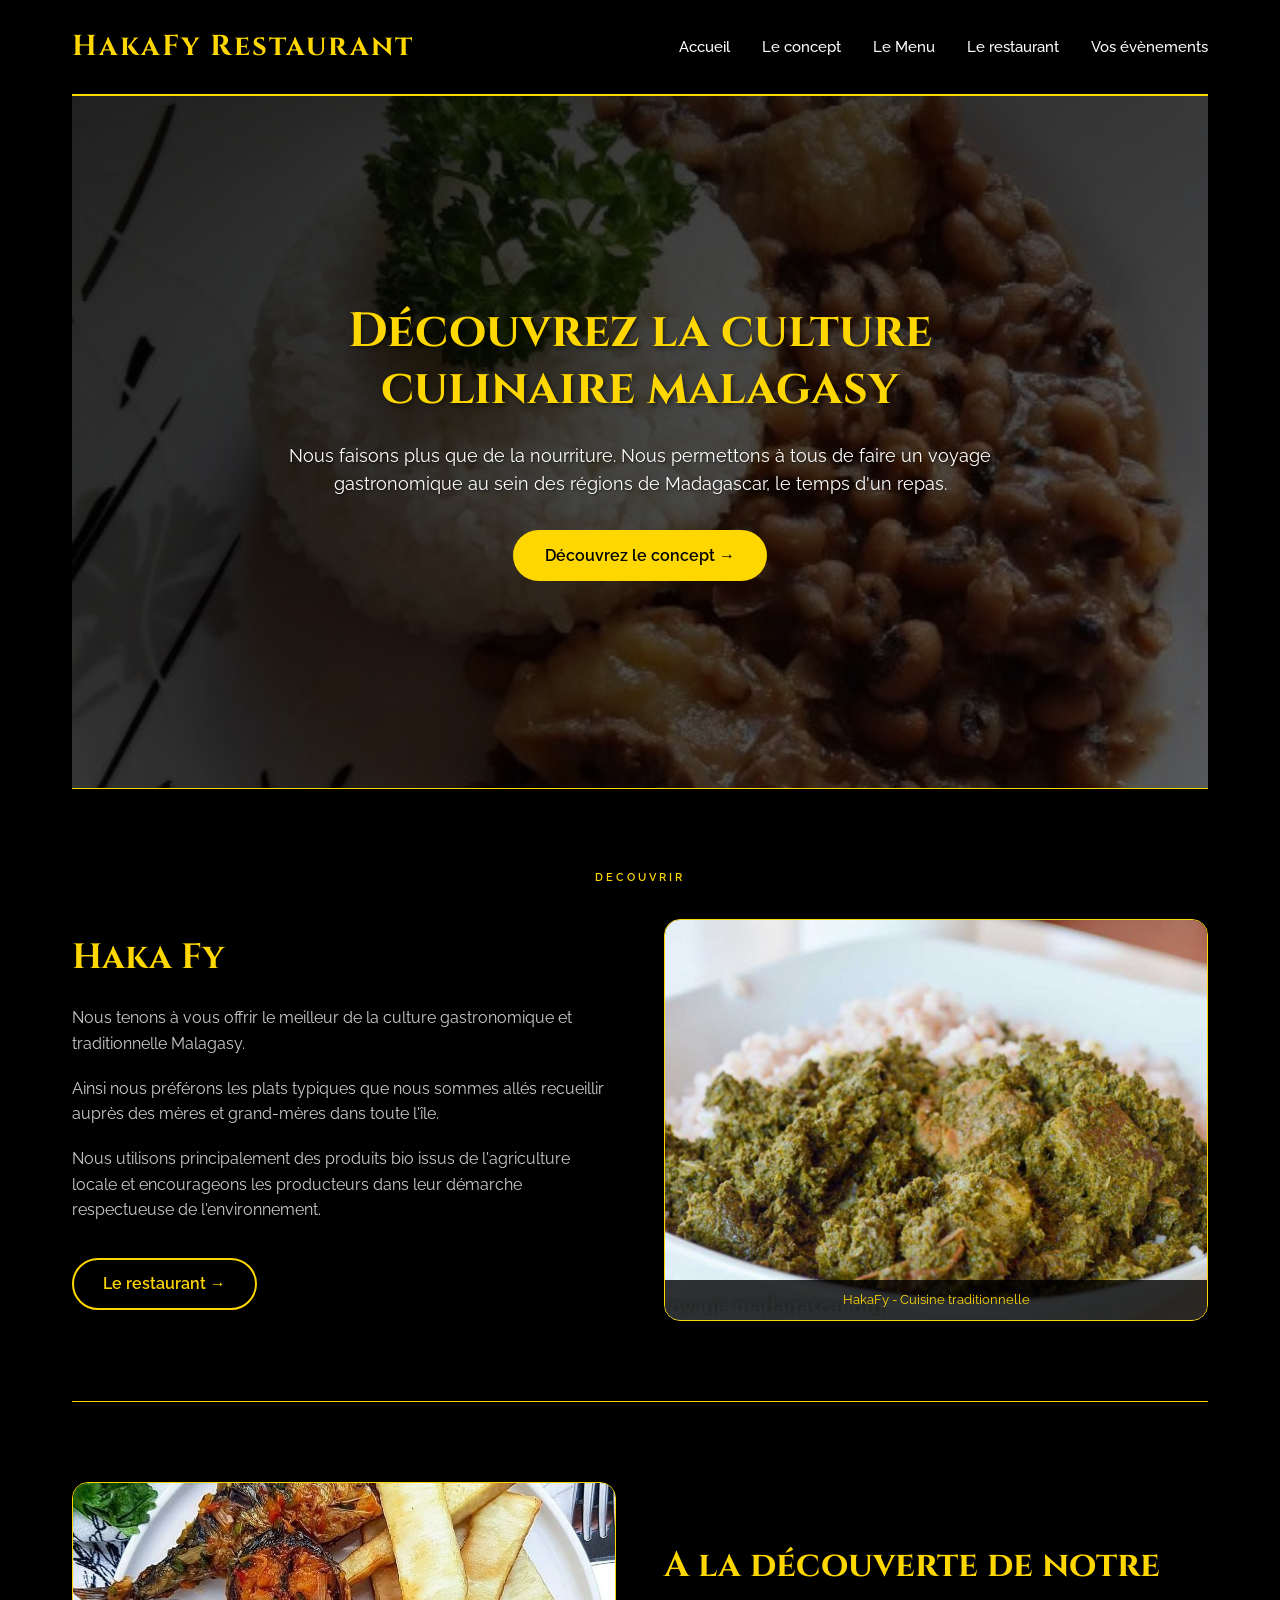
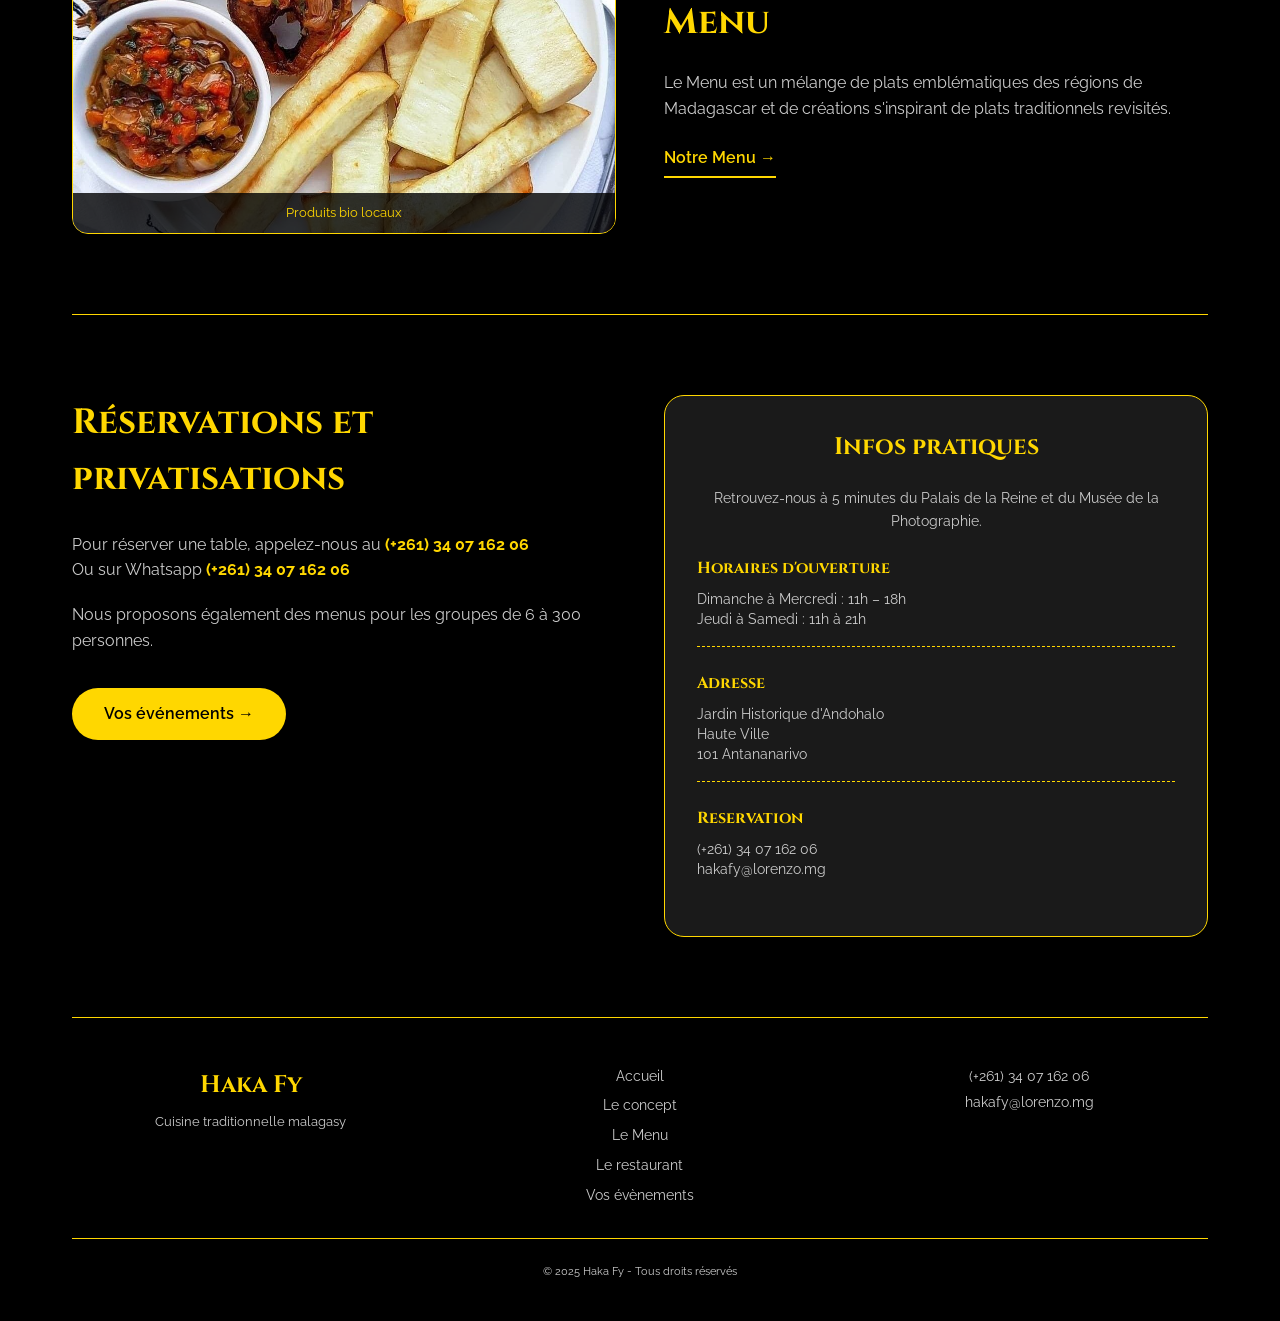
<file: assets/accueil.html>
<!DOCTYPE html>
<html lang="fr">
<head>
    <meta charset="UTF-8">
    <meta name="viewport" content="width=device-width, initial-scale=1.0">
    <title>Haka Fy | Restaurant Malagasy</title>
    <!-- Google Fonts -->
    <link href="https://fonts.googleapis.com/css2?family=Cinzel:wght@400;500;600;700;900&family=Raleway:ital,wght@0,300;0,400;0,500;0,600;0,700;1,400&display=swap" rel="stylesheet">
    <link rel="stylesheet" href="css/accueil.css">
</head>
<body>
    <div class="container">
        <!-- Navigation -->
        <nav>
            <div class="logo">HakaFy Restaurant</div>
            <ul class="nav-links">
                <li><a href="#">Accueil</a></li>
                <li><a href="#">Le concept</a></li>
                <li><a href="menu2.html">Le Menu</a></li>
                <li><a href="#">Le restaurant</a></li>
                <li><a href="#">Vos évènements</a></li>
            </ul>
            <div class="mobile-menu-btn">☰</div>
        </nav>

       <!-- Hero Section avec image en arrière-plan -->
<section class="hero">
    <div class="hero-overlay"></div>
    <div class="hero-grid">
        <div class="hero-content">
            <h1>Découvrez la culture culinaire malagasy</h1>
            <p>Nous faisons plus que de la nourriture. Nous permettons à tous de faire un voyage gastronomique au sein des régions de Madagascar, le temps d'un repas.</p>
            <a href="#" class="btn-primary">Découvrez le concept →</a>
        </div>
    </div>
</section>

        <!-- Section Haka Fy -->
        <section class="haka-fy">
            <div class="section-badge">DECOUVRIR</div>
            <div class="haka-grid">
                <div class="haka-text">
                    <h2>Haka Fy</h2>
                    <p>Nous tenons à vous offrir le meilleur de la culture gastronomique et traditionnelle Malagasy.</p>
                    <p>Ainsi nous préférons les plats typiques que nous sommes allés recueillir auprès des mères et grand-mères dans toute l'île.</p>
                    <p>Nous utilisons principalement des produits bio issus de l'agriculture locale et encourageons les producteurs dans leur démarche respectueuse de l'environnement.</p>
                    <a href="#" class="btn-outline">Le restaurant →</a>
                </div>
                <div class="haka-image">
                    <img src="/images/Ravitoto.jpg" alt="Plat traditionnel malagasy">
                    <div class="image-caption">HakaFy - Cuisine traditionnelle</div>
                </div>
            </div>
        </section>

        <!-- Section Découverte du Menu -->
        <section class="menu-discovery">
            <div class="discovery-grid">
                <div class="discovery-image">
                    <img src="/images/Malagasy + Etranger.jpg" alt="Produits frais et bio">
                    <div class="image-caption">Produits bio locaux</div>
                </div>
                <div class="discovery-text">
                    <h2>A la découverte de notre Menu</h2>
                    <p>Le Menu est un mélange de plats emblématiques des régions de Madagascar et de créations s'inspirant de plats traditionnels revisités.</p>
                    <a href="#" class="btn-menu-link">Notre Menu →</a>
                </div>
            </div>
        </section>

        <!-- Section Réservations -->
        <section class="reservations">
            <div class="reservations-grid">
                <div class="reservations-info">
                    <h2>Réservations et privatisations</h2>
                    <p>Pour réserver une table, appelez-nous au <strong>(+261) 34 07 162 06</strong><br>
                    Ou sur Whatsapp <strong>(+261) 34 07 162 06</strong></p>
                    <p>Nous proposons également des menus pour les groupes de 6 à 300 personnes.</p>
                    <a href="#" class="btn-primary">Vos événements →</a>
                </div>
                <div class="infos-pratiques">
                    <h3>Infos pratiques</h3>
                    <p>Retrouvez-nous à 5 minutes du Palais de la Reine et du Musée de la Photographie.</p>
                    
                    <div class="info-block">
                        <h4>Horaires d'ouverture</h4>
                        <p>Dimanche à Mercredi : 11h – 18h<br>
                        Jeudi à Samedi : 11h à 21h</p>
                    </div>
                    
                    <div class="info-block">
                        <h4>Adresse</h4>
                        <p>Jardin Historique d'Andohalo<br>
                        Haute Ville<br>
                        101 Antananarivo</p>
                    </div>
                    
                    <div class="info-block">
                        <h4>Reservation</h4>
                        <p>(+261) 34 07 162 06<br>
                        hakafy@lorenzo.mg</p>
                    </div>
                </div>
            </div>
        </section>

        <!-- Footer -->
        <footer>
            <div class="footer-content">
                <div class="footer-logo">
                    <h3>Haka Fy</h3>
                    <p>Cuisine traditionnelle malagasy</p>
                </div>
                <div class="footer-links">
                    <a href="#">Accueil</a>
                    <a href="#">Le concept</a>
                    <a href="#">Le Menu</a>
                    <a href="#">Le restaurant</a>
                    <a href="#">Vos évènements</a>
                </div>
                <div class="footer-contact">
                    <p>(+261) 34 07 162 06</p>
                    <p>hakafy@lorenzo.mg</p>
                </div>
            </div>
            <div class="footer-bottom">
                <p>© 2025 Haka Fy - Tous droits réservés</p>
            </div>
        </footer>
    </div>

   
</body>
</html>
</file>
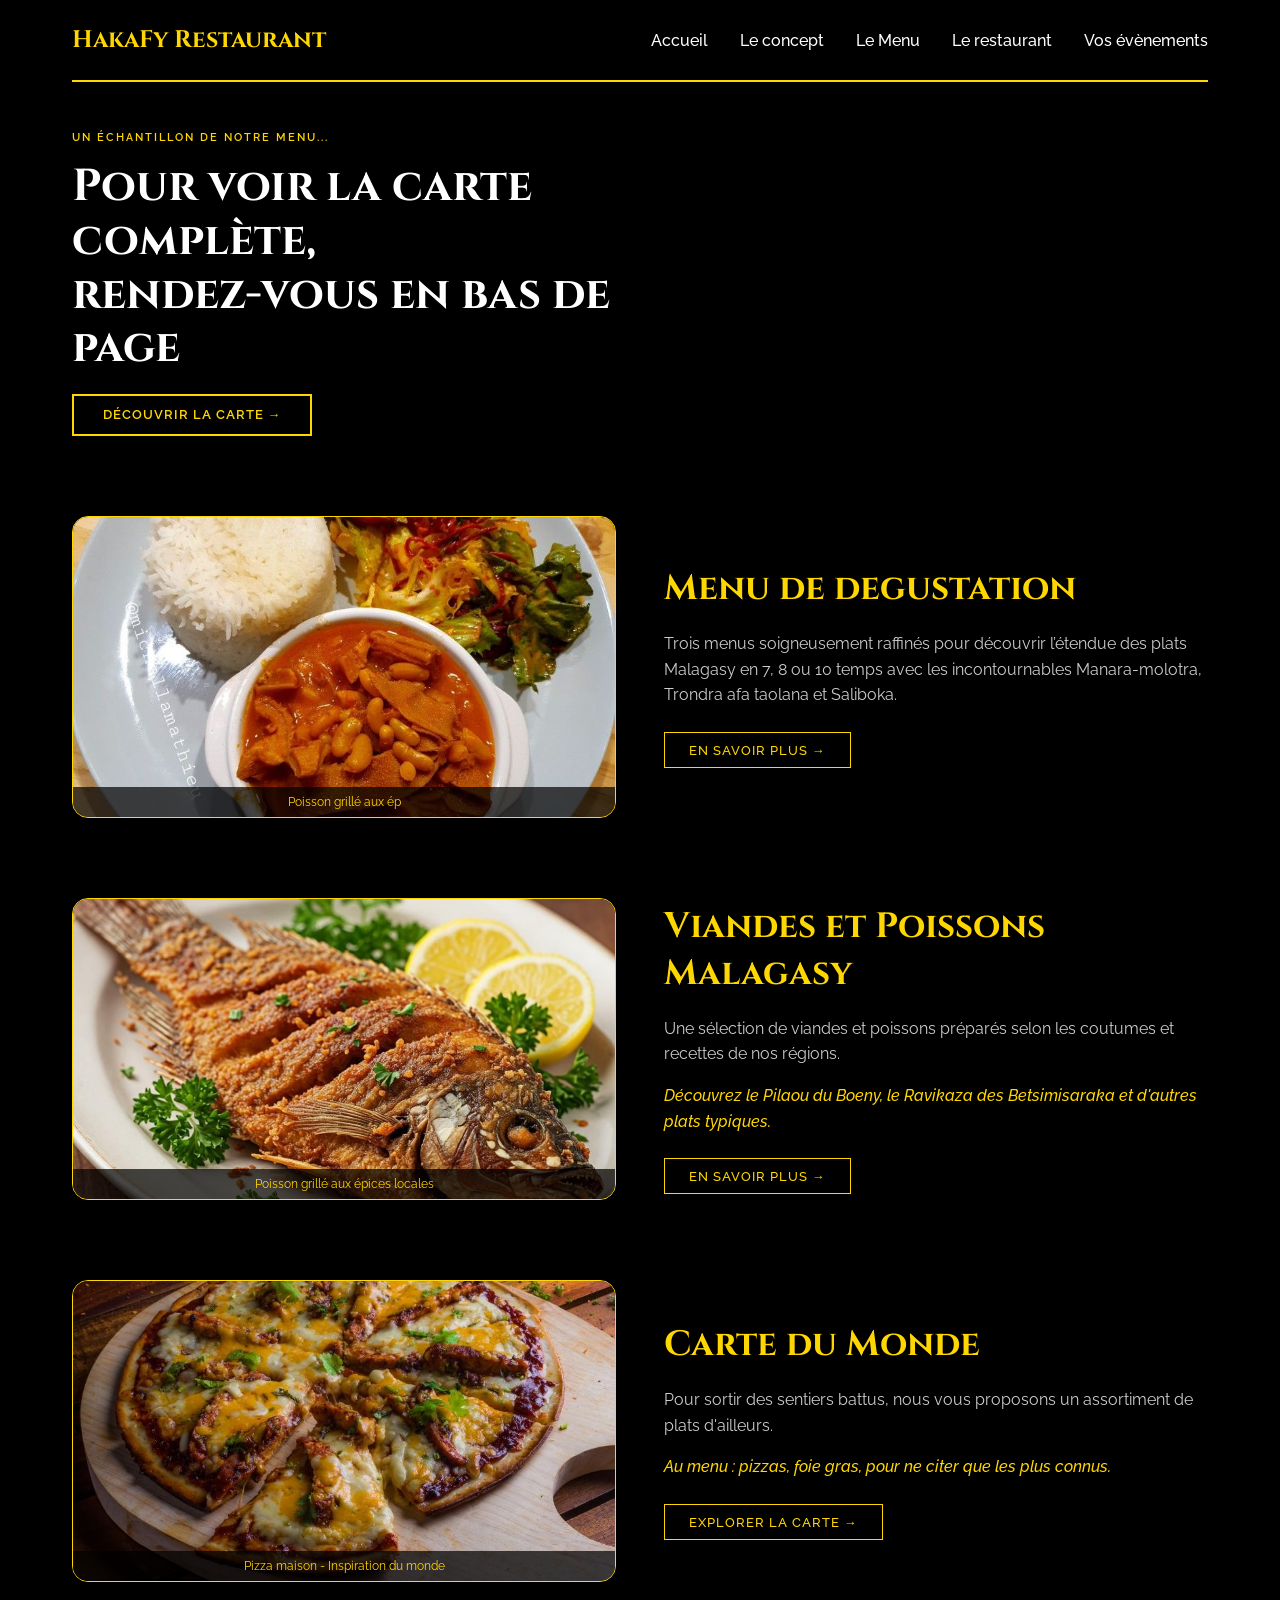
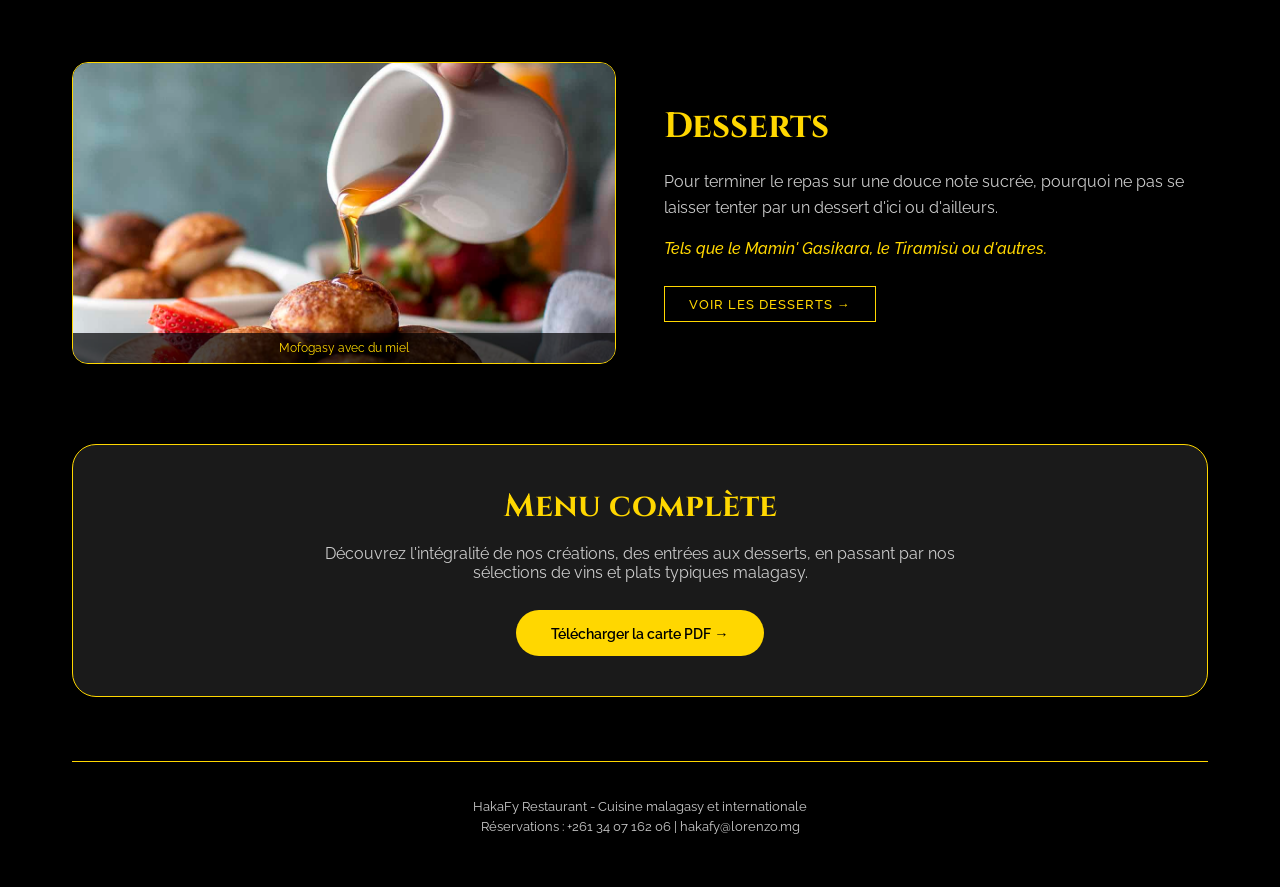
<file: assets/menu2.html>
<!DOCTYPE html>
<html lang="fr">
<head>
    <meta charset="UTF-8">
    <meta name="viewport" content="width=device-width, initial-scale=1.0">
    <title>Restaurant Malagasy | Menu</title>
    <link href="https://fonts.googleapis.com/css2?family=Cinzel:wght@400;500;600;700;900&family=Raleway:ital,wght@0,300;0,400;0,500;0,600;0,700;1,400&display=swap" rel="stylesheet">
    <link rel="stylesheet" href="css/menu.css">
</head>
<body>
    <div class="container">
        <!-- Navigation -->
        <nav>
            <div class="logo">HakaFy Restaurant</div>
            <ul class="nav-links">
                <li><a href="accueil.html">Accueil</a></li>
                <li><a href="#">Le concept</a></li>
                <li><a href="#">Le Menu</a></li>
                <li><a href="#">Le restaurant</a></li>
                <li><a href="#">Vos évènements</a></li>
            </ul>
        </nav>

        <!-- Section Hero avec texte principal -->
        <div class="hero-section">
            <div class="hero-text">
                <h6>UN ÉCHANTILLON DE NOTRE MENU...</h6>
                <h1>Pour voir la carte complète,<br>rendez-vous en bas de page</h1>
                <a href="#full-menu" class="btn-menu">Découvrir la carte →</a>
            </div>
            
        </div>

        <!-- Section Menu degustation -->
        <section class="menu-section">
            <div class="section-grid reverse">
                <div class="section-text">
                    <h2>Menu de degustation</h2>
                    <p>Trois menus soigneusement raffinés pour découvrir l’étendue des plats Malagasy en 7, 8 ou 10 temps avec
                         les incontournables Manara-molotra, Trondra afa taolana et Saliboka.</p>
                    
                    <a href="#" class="btn-outline">En savoir plus →</a>
                </div>
                <div class="section-image">
                    <img src="/images/Plat manara-molotra.jpg" alt="Poisson grillé malagasy">
                    <div class="image-caption">Poisson grillé aux ép</div>
                </div>
            </div>
        </section>


        <!-- Section Viandes et Poissons Malagasy -->
        <section class="menu-section">
            <div class="section-grid reverse">
                <div class="section-text">
                    <h2>Viandes et Poissons Malagasy</h2>
                    <p>Une sélection de viandes et poissons préparés selon les coutumes et recettes de nos régions.</p>
                    <p class="highlight-text">Découvrez le Pilaou du Boeny, le Ravikaza des Betsimisaraka et d'autres plats typiques.</p>
                    <a href="#" class="btn-outline">En savoir plus →</a>
                </div>
                <div class="section-image">
                    <img src="/images/poisson grille.jpg" alt="Poisson grillé malagasy">
                    <div class="image-caption">Poisson grillé aux épices locales</div>
                </div>
            </div>
        </section>

        <!-- Section Carte du Monde -->
        <section class="menu-section">
            <div class="section-grid">
                <div class="section-image">
                    <img src="/images/pizza.jpg" alt="Pizza artisanale">
                    <div class="image-caption">Pizza maison - Inspiration du monde</div>
                </div>
                <div class="section-text">
                    <h2>Carte du Monde</h2>
                    <p>Pour sortir des sentiers battus, nous vous proposons un assortiment de plats d'ailleurs.</p>
                    <p class="highlight-text">Au menu : pizzas, foie gras, pour ne citer que les plus connus.</p>
                    <a href="#" class="btn-outline">Explorer la carte →</a>
                </div>
            </div>
        </section>

        <!-- Section Desserts -->
        <section class="menu-section">
            <div class="section-grid reverse">
                <div class="section-text">
                    <h2>Desserts</h2>
                    <p>Pour terminer le repas sur une douce note sucrée, pourquoi ne pas se laisser tenter par un dessert d'ici ou d'ailleurs.</p>
                    <p class="highlight-text">Tels que le Mamin' Gasikara, le Tiramisù ou d'autres.</p>
                    <a href="#" class="btn-outline">Voir les desserts →</a>
                </div>
                <div class="section-image">
                    <img src="/images/Mofogasy.jpg" alt="Dessert malagasy">
                    <div class="image-caption">Mofogasy avec du miel</div>
                </div>
            </div>
        </section>

        <!-- Section bas de page : carte complète -->
        <div id="full-menu" class="full-menu">
            <h2>Menu complète</h2>
            <p>Découvrez l'intégralité de nos créations, des entrées aux desserts, en passant par nos sélections de vins et plats typiques malagasy.</p>
            <button class="btn-full">Télécharger la carte PDF →</button>
        </div>

        <!-- Footer -->
        <footer>
            <div class="footer-content">
                <p>HakaFy Restaurant - Cuisine malagasy et internationale</p>
                <p>Réservations : +261 34 07 162 06 | hakafy@lorenzo.mg</p>
            </div>
        </footer>
    </div>
</body>
</html>
</file>
<file: assets/css/accueil.css>
* {
  margin: 0;
  padding: 0;
  box-sizing: border-box;
}

body {
  background: #000000;
  font-family: "Raleway", sans-serif;
  color: #FFFFFF;
  line-height: 1.6;
}

.container {
  max-width: 1200px;
  margin: 0 auto;
  padding: 0 2rem;
}

h1, h2, h3, h4 {
  font-family: "Cinzel", serif;
  font-weight: 700;
}

h1 {
  font-size: 3rem;
  line-height: 1.2;
  margin-bottom: 1.5rem;
}

h2 {
  font-size: 2.2rem;
  margin-bottom: 1.2rem;
  color: #FFD700;
}

h3 {
  font-size: 1.5rem;
  margin-bottom: 1rem;
  color: #FFD700;
}

h4 {
  font-size: 1.1rem;
  margin-bottom: 0.5rem;
  color: #FFD700;
}

p {
  color: #CCCCCC;
  margin-bottom: 1rem;
}

nav {
  display: flex;
  justify-content: space-between;
  align-items: center;
  padding: 1.5rem 0;
  border-bottom: 2px solid #FFD700;
  flex-wrap: wrap;
  gap: 1rem;
  position: relative;
}

.logo {
  font-family: "Cinzel", serif;
  font-size: 1.8rem;
  font-weight: 700;
  color: #FFD700;
  letter-spacing: 2px;
}

.nav-links {
  display: flex;
  gap: 2rem;
  list-style: none;
}
.nav-links li {
  list-style: none;
}
.nav-links a {
  text-decoration: none;
  font-family: "Raleway", sans-serif;
  font-weight: 500;
  color: #FFFFFF;
  transition: color 0.3s ease;
  font-size: 0.95rem;
}
.nav-links a:hover, .nav-links a.active {
  color: #FFD700;
}

.mobile-menu-btn {
  display: none;
  font-size: 1.8rem;
  color: #FFD700;
  cursor: pointer;
}

.hero {
  position: relative;
  padding: 6rem 0;
  background-image: url("/images/Plat malagasy.jpg");
  background-size: cover;
  background-position: center;
  background-repeat: no-repeat;
  border-bottom: 1px solid #FFD700;
}
.hero::before {
  content: "";
  position: absolute;
  top: 0;
  left: 0;
  right: 0;
  bottom: 0;
  background: rgba(0, 0, 0, 0.7);
  z-index: 1;
}

.hero-overlay {
  display: none;
}

.hero-grid {
  position: relative;
  z-index: 2;
  display: flex;
  justify-content: center;
  align-items: center;
  min-height: 500px;
}

.hero-content {
  max-width: 800px;
  margin: 0 auto;
  text-align: center;
}
.hero-content h1 {
  color: #FFD700;
  margin-bottom: 1.5rem;
  text-shadow: 2px 2px 4px rgba(0, 0, 0, 0.5);
}
.hero-content p {
  font-size: 1.1rem;
  margin-bottom: 2rem;
  line-height: 1.6;
  color: #FFFFFF;
  text-shadow: 1px 1px 2px rgba(0, 0, 0, 0.5);
}

@media (max-width: 768px) {
  .hero {
    padding: 4rem 0;
  }
  .hero-grid {
    min-height: 400px;
  }
  .hero-content h1 {
    font-size: 1.8rem;
  }
  .hero-content p {
    font-size: 0.95rem;
  }
}
@media (max-width: 480px) {
  .hero {
    padding: 3rem 0;
  }
  .hero-grid {
    min-height: 350px;
  }
  .hero-content h1 {
    font-size: 1.5rem;
  }
  .hero-content p {
    font-size: 0.85rem;
  }
}
.hero {
  position: relative;
  padding: 6rem 0;
  background-image: url("/images/Plat malagasy.jpg");
  background-size: cover;
  background-position: center;
  background-repeat: no-repeat;
  border-bottom: 1px solid #FFD700;
}
.hero::before {
  content: "";
  position: absolute;
  top: 0;
  left: 0;
  right: 0;
  bottom: 0;
  background: linear-gradient(135deg, rgba(0, 0, 0, 0.85) 0%, rgba(0, 0, 0, 0.6) 100%);
  z-index: 1;
}

@media (max-width: 968px) {
  .hero-grid {
    grid-template-columns: 1fr;
    gap: 2rem;
  }
  .hero-image img {
    height: 280px;
  }
  .hero-content {
    text-align: center;
  }
  .hero-content h1 {
    font-size: 2rem;
  }
}
@media (max-width: 768px) {
  .hero {
    padding: 3rem 0;
  }
  .hero-content h1 {
    font-size: 1.6rem;
  }
  .hero-content p {
    font-size: 0.95rem;
  }
  .hero-image img {
    height: 220px;
  }
}
.btn-primary {
  display: inline-block;
  background: #FFD700;
  color: #000000;
  padding: 0.8rem 2rem;
  font-family: "Raleway", sans-serif;
  font-weight: 600;
  text-decoration: none;
  border-radius: 30px;
  transition: all 0.3s ease;
  border: none;
  cursor: pointer;
}
.btn-primary:hover {
  background: #FFED4A;
  transform: translateY(-2px);
}

.btn-outline {
  display: inline-block;
  border: 2px solid #FFD700;
  color: #FFD700;
  padding: 0.7rem 1.8rem;
  font-family: "Raleway", sans-serif;
  font-weight: 600;
  text-decoration: none;
  border-radius: 30px;
  transition: all 0.3s ease;
  background: transparent;
}
.btn-outline:hover {
  background: #FFD700;
  color: #000000;
}

.btn-menu-link {
  display: inline-block;
  color: #FFD700;
  font-family: "Raleway", sans-serif;
  font-weight: 600;
  text-decoration: none;
  border-bottom: 2px solid #FFD700;
  padding-bottom: 0.3rem;
  transition: all 0.3s ease;
}
.btn-menu-link:hover {
  color: #FFED4A;
  border-bottom-color: #FFED4A;
}

.haka-fy {
  padding: 5rem 0;
  border-bottom: 1px solid #FFD700;
}

.section-badge {
  font-family: "Raleway", sans-serif;
  font-weight: 600;
  text-transform: uppercase;
  letter-spacing: 3px;
  font-size: 0.7rem;
  color: #FFD700;
  margin-bottom: 2rem;
  text-align: center;
}

.haka-grid {
  display: grid;
  grid-template-columns: 1fr 1fr;
  gap: 3rem;
  align-items: center;
}

.haka-text p {
  margin-bottom: 1.2rem;
}
.haka-text .btn-outline {
  margin-top: 1rem;
}

.haka-image {
  position: relative;
  border-radius: 16px;
  overflow: hidden;
  border: 1px solid #FFD700;
}
.haka-image img {
  width: 100%;
  height: 400px;
  -o-object-fit: cover;
     object-fit: cover;
  display: block;
  transition: transform 0.3s ease;
}
.haka-image:hover img {
  transform: scale(1.05);
}

.image-caption {
  position: absolute;
  bottom: 0;
  left: 0;
  right: 0;
  background: rgba(0, 0, 0, 0.8);
  color: #FFD700;
  padding: 0.6rem;
  font-size: 0.8rem;
  text-align: center;
  font-family: "Raleway", sans-serif;
}

.menu-discovery {
  padding: 5rem 0;
  border-bottom: 1px solid #FFD700;
}

.discovery-grid {
  display: grid;
  grid-template-columns: 1fr 1fr;
  gap: 3rem;
  align-items: center;
}

.discovery-image {
  position: relative;
  border-radius: 16px;
  overflow: hidden;
  border: 1px solid #FFD700;
}
.discovery-image img {
  width: 100%;
  height: 350px;
  -o-object-fit: cover;
     object-fit: cover;
  display: block;
  transition: transform 0.3s ease;
}
.discovery-image:hover img {
  transform: scale(1.05);
}

.discovery-text h2 {
  margin-bottom: 1.2rem;
}
.discovery-text p {
  margin-bottom: 1.5rem;
  font-size: 1rem;
}

.reservations {
  padding: 5rem 0;
  border-bottom: 1px solid #FFD700;
}

.reservations-grid {
  display: grid;
  grid-template-columns: 1fr 1fr;
  gap: 3rem;
}

.reservations-info h2 {
  margin-bottom: 1.5rem;
}
.reservations-info p {
  margin-bottom: 1.2rem;
}
.reservations-info p strong {
  color: #FFD700;
}
.reservations-info .btn-primary {
  margin-top: 1rem;
}

.infos-pratiques {
  background: #1A1A1A;
  padding: 2rem;
  border-radius: 20px;
  border: 1px solid #FFD700;
}
.infos-pratiques h3 {
  margin-bottom: 1.2rem;
  text-align: center;
}
.infos-pratiques > p {
  margin-bottom: 1.5rem;
  font-size: 0.9rem;
  text-align: center;
}

.info-block {
  margin-bottom: 1.5rem;
  padding-bottom: 1rem;
  border-bottom: 1px dashed #FFD700;
}
.info-block:last-child {
  border-bottom: none;
  padding-bottom: 0;
}
.info-block h4 {
  font-size: 1rem;
  margin-bottom: 0.5rem;
}
.info-block p {
  font-size: 0.9rem;
  margin-bottom: 0;
  line-height: 1.4;
}

footer {
  padding: 3rem 0 1.5rem;
}

.footer-content {
  display: grid;
  grid-template-columns: repeat(3, 1fr);
  gap: 2rem;
  text-align: center;
  margin-bottom: 2rem;
}

.footer-logo h3 {
  font-size: 1.5rem;
  margin-bottom: 0.5rem;
}
.footer-logo p {
  font-size: 0.8rem;
}

.footer-links {
  display: flex;
  flex-direction: column;
  gap: 0.5rem;
}
.footer-links a {
  color: #CCCCCC;
  text-decoration: none;
  font-size: 0.85rem;
  transition: color 0.3s;
}
.footer-links a:hover {
  color: #FFD700;
}

.footer-contact p {
  font-size: 0.85rem;
  margin-bottom: 0.3rem;
}

.footer-bottom {
  text-align: center;
  padding-top: 1.5rem;
  border-top: 1px solid #FFD700;
}
.footer-bottom p {
  font-size: 0.7rem;
  color: #CCCCCC;
}

@media (max-width: 968px) {
  .container {
    padding: 0 1.5rem;
  }
  h1 {
    font-size: 2.2rem;
  }
  h2 {
    font-size: 1.8rem;
  }
  .nav-links {
    display: none;
    position: absolute;
    top: 100%;
    left: 0;
    right: 0;
    background: #000000;
    flex-direction: column;
    gap: 0;
    border: 1px solid #FFD700;
    border-top: none;
    z-index: 100;
  }
  .nav-links.active {
    display: flex;
  }
  .nav-links li {
    border-bottom: 1px solid #FFD700;
  }
  .nav-links li a {
    display: block;
    padding: 1rem;
    text-align: center;
  }
  .mobile-menu-btn {
    display: block;
  }
  .haka-grid,
  .discovery-grid,
  .reservations-grid,
  .footer-content {
    grid-template-columns: 1fr;
    gap: 2rem;
  }
  .haka-image img,
  .discovery-image img {
    height: 300px;
  }
  .reservations-grid {
    gap: 2.5rem;
  }
  .infos-pratiques {
    order: -1;
  }
}
@media (max-width: 768px) {
  .hero {
    padding: 3rem 0;
  }
  h1 {
    font-size: 1.8rem;
  }
  h2 {
    font-size: 1.5rem;
  }
  .haka-fy,
  .menu-discovery,
  .reservations {
    padding: 3rem 0;
  }
  .haka-image img,
  .discovery-image img {
    height: 250px;
  }
  .btn-primary,
  .btn-outline {
    padding: 0.6rem 1.5rem;
    font-size: 0.85rem;
  }
}
@media (max-width: 480px) {
  .container {
    padding: 0 1rem;
  }
  h1 {
    font-size: 1.5rem;
  }
  h2 {
    font-size: 1.3rem;
  }
  .hero-content p {
    font-size: 0.9rem;
  }
  .infos-pratiques {
    padding: 1.5rem;
  }
  .footer-content {
    gap: 1.5rem;
  }
}
</file>
<file: assets/css/menu.css>
* {
  margin: 0;
  padding: 0;
  box-sizing: border-box;
}

body {
  background: #000000;
  font-family: "Raleway", sans-serif;
  color: #FFFFFF;
}

.container {
  max-width: 1200px;
  margin: 0 auto;
  padding: 0 2rem;
}

nav {
  display: flex;
  justify-content: space-between;
  align-items: center;
  padding: 1.5rem 0;
  border-bottom: 2px solid #FFD700;
  flex-wrap: wrap;
  gap: 1rem;
}

.logo {
  font-family: "Cinzel", serif;
  font-size: 1.5rem;
  font-weight: 700;
  color: #FFD700;
}

.nav-links {
  display: flex;
  gap: 2rem;
  list-style: none;
}
.nav-links a {
  text-decoration: none;
  font-family: "Raleway", sans-serif;
  font-weight: 500;
  color: #FFFFFF;
  transition: color 0.3s ease;
}
.nav-links a:hover {
  color: #FFD700;
}

.hero-section {
  display: grid;
  grid-template-columns: 1fr 1fr;
  gap: 3rem;
  margin: 3rem 0;
  align-items: center;
}

.hero-text h6 {
  font-family: "Raleway", sans-serif;
  font-weight: 600;
  text-transform: uppercase;
  letter-spacing: 2px;
  font-size: 0.7rem;
  color: #FFD700;
  margin-bottom: 1rem;
}
.hero-text h1 {
  font-family: "Cinzel", serif;
  font-size: 2.8rem;
  font-weight: 700;
  margin-bottom: 1.2rem;
  line-height: 1.2;
  color: #FFFFFF;
}
.hero-text p {
  font-family: "Raleway", sans-serif;
  font-size: 1rem;
  color: #CCCCCC;
  margin-bottom: 1.8rem;
  line-height: 1.5;
}

.btn-menu {
  display: inline-block;
  border: 2px solid #FFD700;
  padding: 0.7rem 1.8rem;
  font-family: "Raleway", sans-serif;
  font-weight: 600;
  font-size: 0.8rem;
  text-transform: uppercase;
  color: #FFD700;
  text-decoration: none;
  letter-spacing: 1px;
  transition: 0.3s;
}
.btn-menu:hover {
  background: #FFD700;
  color: #000000;
}

.hero-card {
  background: #1A1A1A;
  border-radius: 20px;
  box-shadow: 0 10px 25px rgba(0, 0, 0, 0.3);
  overflow: hidden;
  border: 1px solid #FFD700;
}

.card-header {
  background: #000000;
  padding: 1.2rem 1.5rem;
  border-bottom: 1px solid #FFD700;
}
.card-header h3 {
  font-family: "Cinzel", serif;
  font-size: 1.5rem;
  font-weight: 700;
  color: #FFD700;
}
.card-header p {
  font-family: "Raleway", sans-serif;
  font-size: 0.8rem;
  color: #CCCCCC;
}

.menu-items {
  padding: 1.2rem 1.5rem;
}

.menu-item {
  display: flex;
  justify-content: space-between;
  margin-bottom: 1rem;
  padding-bottom: 0.5rem;
  border-bottom: 1px dashed #FFD700;
}
.menu-item span:first-child {
  font-family: "Cinzel", serif;
  font-weight: 500;
  font-size: 0.95rem;
  color: #FFFFFF;
}
.menu-item span:last-child {
  font-family: "Raleway", sans-serif;
  font-weight: 600;
  color: #FFD700;
}

.menu-note {
  background: #000000;
  padding: 0.8rem 1.5rem;
  font-family: "Raleway", sans-serif;
  font-size: 0.75rem;
  color: #FFD700;
  font-style: italic;
  border-top: 1px solid #FFD700;
}

.menu-section {
  margin: 5rem 0;
}

.section-grid {
  display: grid;
  grid-template-columns: 1fr 1fr;
  gap: 3rem;
  align-items: center;
}
.section-grid.reverse {
  direction: rtl;
}
.section-grid.reverse .section-text {
  direction: ltr;
}
.section-grid.reverse .section-image {
  direction: ltr;
}

.section-text h2 {
  font-family: "Cinzel", serif;
  font-size: 2.2rem;
  font-weight: 700;
  color: #FFD700;
  margin-bottom: 1.2rem;
}
.section-text p {
  font-family: "Raleway", sans-serif;
  font-size: 1rem;
  color: #CCCCCC;
  line-height: 1.6;
  margin-bottom: 1rem;
}
.section-text .highlight-text {
  color: #FFD700;
  font-style: italic;
  font-weight: 500;
  margin: 1rem 0;
}

.btn-outline {
  display: inline-block;
  border: 1px solid #FFD700;
  padding: 0.6rem 1.5rem;
  font-family: "Raleway", sans-serif;
  font-weight: 500;
  font-size: 0.8rem;
  text-transform: uppercase;
  color: #FFD700;
  text-decoration: none;
  letter-spacing: 1px;
  transition: 0.3s;
  margin-top: 0.5rem;
}
.btn-outline:hover {
  background: #FFD700;
  color: #000000;
}

.section-image {
  position: relative;
  border-radius: 16px;
  overflow: hidden;
  border: 1px solid #FFD700;
}
.section-image img {
  width: 100%;
  height: 300px;
  -o-object-fit: cover;
     object-fit: cover;
  display: block;
  transition: transform 0.3s ease;
}
.section-image:hover img {
  transform: scale(1.05);
}

.image-caption {
  position: absolute;
  bottom: 0;
  left: 0;
  right: 0;
  background: rgba(0, 0, 0, 0.7);
  color: #FFD700;
  padding: 0.5rem;
  font-size: 0.75rem;
  text-align: center;
  font-family: "Raleway", sans-serif;
}

.full-menu {
  text-align: center;
  margin: 3rem 0 4rem;
  padding: 2.5rem;
  background: #1A1A1A;
  border-radius: 24px;
  border: 1px solid #FFD700;
}
.full-menu h2 {
  font-family: "Cinzel", serif;
  font-size: 2rem;
  margin-bottom: 1rem;
  color: #FFD700;
}
.full-menu p {
  font-family: "Raleway", sans-serif;
  margin-bottom: 1.8rem;
  color: #CCCCCC;
  max-width: 700px;
  margin-left: auto;
  margin-right: auto;
}

.btn-full {
  background: #FFD700;
  color: #000000;
  border: none;
  padding: 0.9rem 2.2rem;
  font-family: "Raleway", sans-serif;
  font-weight: 600;
  border-radius: 30px;
  cursor: pointer;
  font-size: 0.9rem;
  transition: 0.3s;
}
.btn-full:hover {
  background: #FFED4A;
  transform: scale(1.02);
}

footer {
  text-align: center;
  padding: 2rem 0 3rem;
  border-top: 1px solid #FFD700;
  margin-top: 2rem;
}
footer .footer-content p {
  font-family: "Raleway", sans-serif;
  font-size: 0.8rem;
  color: #CCCCCC;
  margin: 0.3rem 0;
}

@media (max-width: 968px) {
  .hero-section {
    grid-template-columns: 1fr;
    gap: 2rem;
  }
  .section-grid {
    grid-template-columns: 1fr;
    gap: 2rem;
  }
  .section-grid.reverse {
    direction: ltr;
  }
  .section-text h2 {
    font-size: 1.8rem;
  }
  .hero-text h1 {
    font-size: 2rem;
  }
  .container {
    padding: 0 1.5rem;
  }
  .nav-links {
    gap: 1rem;
    flex-wrap: wrap;
  }
}
@media (max-width: 480px) {
  .section-image img {
    height: 220px;
  }
  .hero-text h1 {
    font-size: 1.6rem;
  }
  .full-menu {
    padding: 1.5rem;
  }
  .full-menu h2 {
    font-size: 1.5rem;
  }
}
</file>
